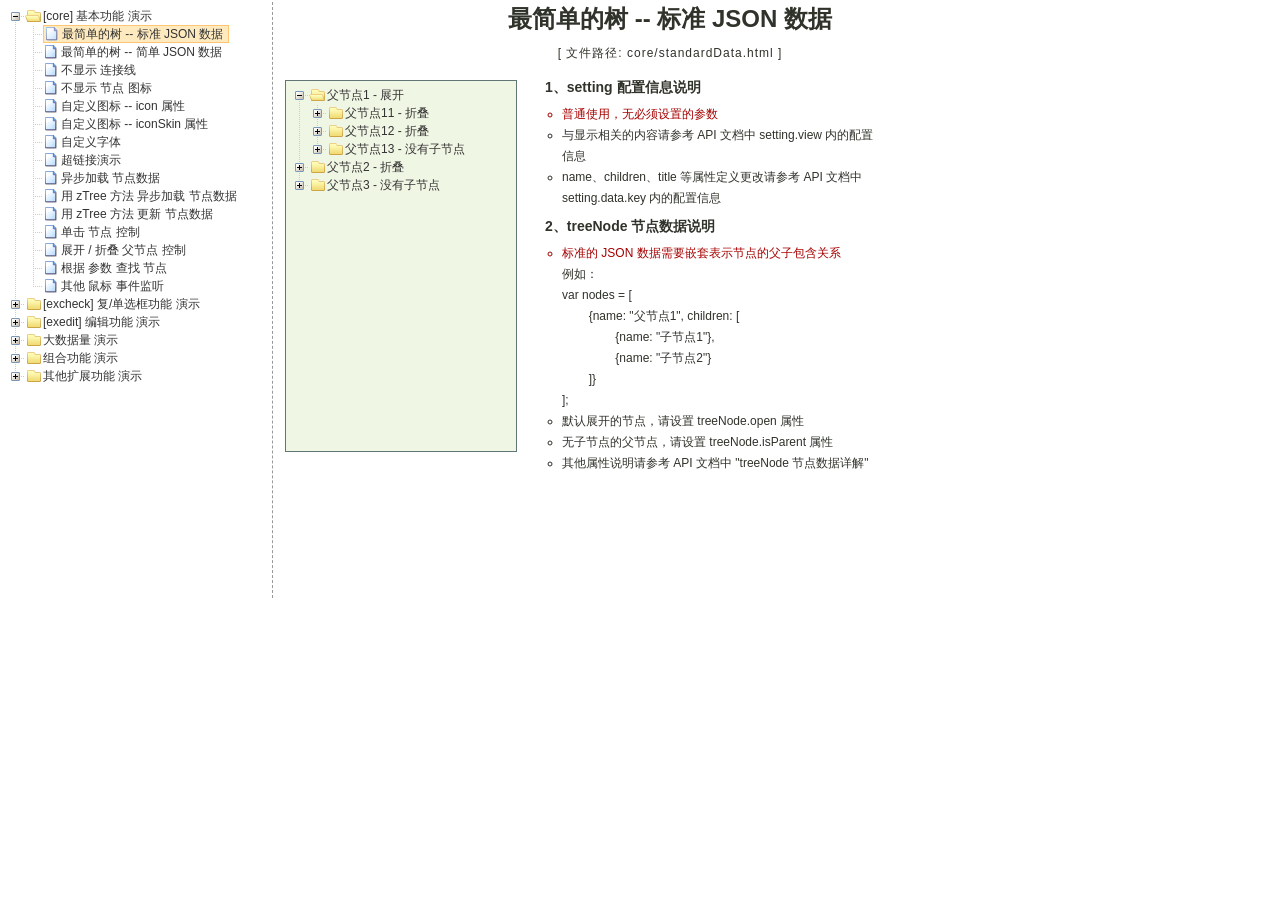
<file: src/main/webapp/static/zTree_v3-master/demo/cn/index.html>
<!DOCTYPE HTML PUBLIC "-//W3C//DTD HTML 4.01//EN" "http://www.w3.org/TR/html4/strict.dtd">
<HTML>
 <HEAD>
  <TITLE> ZTREE DEMO </TITLE>
  <meta http-equiv="content-type" content="text/html; charset=UTF-8">
  <link rel="stylesheet" href="../../css/zTreeStyle/zTreeStyle.css" type="text/css">
  <style>
	body {
	background-color: white;
	margin:0; padding:0;
	text-align: center;
	}
	div, p, table, th, td {
		list-style:none;
		margin:0; padding:0;
		color:#333; font-size:12px;
		font-family:dotum, Verdana, Arial, Helvetica, AppleGothic, sans-serif;
	}
	#testIframe {margin-left: 10px;}
  </style>
<script type="text/javascript" src="../../js/jquery-1.4.4.min.js"></script>
<script type="text/javascript" src="../../js/jquery.ztree.core.js"></script>
  <SCRIPT type="text/javascript" >
  <!--
	var zTree;
	var demoIframe;

	var setting = {
		view: {
			dblClickExpand: false,
			showLine: true,
			selectedMulti: false
		},
		data: {
			simpleData: {
				enable:true,
				idKey: "id",
				pIdKey: "pId",
				rootPId: ""
			}
		},
		callback: {
			beforeClick: function(treeId, treeNode) {
				var zTree = $.fn.zTree.getZTreeObj("tree");
				if (treeNode.isParent) {
					zTree.expandNode(treeNode);
					return false;
				} else {
					demoIframe.attr("src",treeNode.file + ".html");
					return true;
				}
			}
		}
	};

	var zNodes =[
		{id:1, pId:0, name:"[core] 基本功能 演示", open:true},
		{id:101, pId:1, name:"最简单的树 --  标准 JSON 数据", file:"core/standardData"},
		{id:102, pId:1, name:"最简单的树 --  简单 JSON 数据", file:"core/simpleData"},
		{id:103, pId:1, name:"不显示 连接线", file:"core/noline"},
		{id:104, pId:1, name:"不显示 节点 图标", file:"core/noicon"},
		{id:105, pId:1, name:"自定义图标 --  icon 属性", file:"core/custom_icon"},
		{id:106, pId:1, name:"自定义图标 --  iconSkin 属性", file:"core/custom_iconSkin"},
		{id:107, pId:1, name:"自定义字体", file:"core/custom_font"},
		{id:115, pId:1, name:"超链接演示", file:"core/url"},
		{id:108, pId:1, name:"异步加载 节点数据", file:"core/async"},
		{id:109, pId:1, name:"用 zTree 方法 异步加载 节点数据", file:"core/async_fun"},
		{id:110, pId:1, name:"用 zTree 方法 更新 节点数据", file:"core/update_fun"},
		{id:111, pId:1, name:"单击 节点 控制", file:"core/click"},
		{id:112, pId:1, name:"展开 / 折叠 父节点 控制", file:"core/expand"},
		{id:113, pId:1, name:"根据 参数 查找 节点", file:"core/searchNodes"},
		{id:114, pId:1, name:"其他 鼠标 事件监听", file:"core/otherMouse"},

		{id:2, pId:0, name:"[excheck] 复/单选框功能 演示", open:false},
		{id:201, pId:2, name:"Checkbox 勾选操作", file:"excheck/checkbox"},
		{id:206, pId:2, name:"Checkbox nocheck 演示", file:"excheck/checkbox_nocheck"},
		{id:207, pId:2, name:"Checkbox chkDisabled 演示", file:"excheck/checkbox_chkDisabled"},
		{id:208, pId:2, name:"Checkbox halfCheck 演示", file:"excheck/checkbox_halfCheck"},
		{id:202, pId:2, name:"Checkbox 勾选统计", file:"excheck/checkbox_count"},
		{id:203, pId:2, name:"用 zTree 方法 勾选 Checkbox", file:"excheck/checkbox_fun"},
		{id:204, pId:2, name:"Radio 勾选操作", file:"excheck/radio"},
		{id:209, pId:2, name:"Radio nocheck 演示", file:"excheck/radio_nocheck"},
		{id:210, pId:2, name:"Radio chkDisabled 演示", file:"excheck/radio_chkDisabled"},
		{id:211, pId:2, name:"Radio halfCheck 演示", file:"excheck/radio_halfCheck"},
		{id:205, pId:2, name:"用 zTree 方法 勾选 Radio", file:"excheck/radio_fun"},

		{id:3, pId:0, name:"[exedit] 编辑功能 演示", open:false},
		{id:301, pId:3, name:"拖拽 节点 基本控制", file:"exedit/drag"},
		{id:302, pId:3, name:"拖拽 节点 高级控制", file:"exedit/drag_super"},
		{id:303, pId:3, name:"用 zTree 方法 移动 / 复制 节点", file:"exedit/drag_fun"},
		{id:304, pId:3, name:"基本 增 / 删 / 改 节点", file:"exedit/edit"},
		{id:305, pId:3, name:"高级 增 / 删 / 改 节点", file:"exedit/edit_super"},
		{id:306, pId:3, name:"用 zTree 方法 增 / 删 / 改 节点", file:"exedit/edit_fun"},
		{id:307, pId:3, name:"异步加载 & 编辑功能 共存", file:"exedit/async_edit"},
		{id:308, pId:3, name:"多棵树之间 的 数据交互", file:"exedit/multiTree"},

		{id:4, pId:0, name:"大数据量 演示", open:false},
		{id:401, pId:4, name:"一次性加载大数据量", file:"bigdata/common"},
		{id:402, pId:4, name:"分批异步加载大数据量", file:"bigdata/diy_async"},
		{id:403, pId:4, name:"分批异步加载大数据量", file:"bigdata/page"},

		{id:5, pId:0, name:"组合功能 演示", open:false},
		{id:501, pId:5, name:"冻结根节点", file:"super/oneroot"},
		{id:502, pId:5, name:"单击展开/折叠节点", file:"super/oneclick"},
		{id:503, pId:5, name:"保持展开单一路径", file:"super/singlepath"},
		{id:504, pId:5, name:"添加 自定义控件", file:"super/diydom"},
		{id:505, pId:5, name:"checkbox / radio 共存", file:"super/checkbox_radio"},
		{id:506, pId:5, name:"左侧菜单", file:"super/left_menu"},
		{id:513, pId:5, name:"OutLook 风格", file:"super/left_menuForOutLook"},
		{id:515, pId:5, name:"Awesome 风格", file:"super/awesome"},
		{id:514, pId:5, name:"Metro 风格", file:"super/metro"},
		{id:507, pId:5, name:"下拉菜单", file:"super/select_menu"},
		{id:509, pId:5, name:"带 checkbox 的多选下拉菜单", file:"super/select_menu_checkbox"},
		{id:510, pId:5, name:"带 radio 的单选下拉菜单", file:"super/select_menu_radio"},
		{id:508, pId:5, name:"右键菜单 的 实现", file:"super/rightClickMenu"},
		{id:511, pId:5, name:"与其他 DOM 拖拽互动", file:"super/dragWithOther"},
		{id:512, pId:5, name:"异步加载模式下全部展开", file:"super/asyncForAll"},

		{id:6, pId:0, name:"其他扩展功能 演示", open:false},
		{id:601, pId:6, name:"隐藏普通节点", file:"exhide/common"},
		{id:602, pId:6, name:"配合 checkbox 的隐藏", file:"exhide/checkbox"},
		{id:603, pId:6, name:"配合 radio 的隐藏", file:"exhide/radio"}
	];

	$(document).ready(function(){
		var t = $("#tree");
		t = $.fn.zTree.init(t, setting, zNodes);
		demoIframe = $("#testIframe");
		demoIframe.bind("load", loadReady);
		var zTree = $.fn.zTree.getZTreeObj("tree");
		zTree.selectNode(zTree.getNodeByParam("id", 101));

	});

	function loadReady() {
		var bodyH = demoIframe.contents().find("body").get(0).scrollHeight,
		htmlH = demoIframe.contents().find("html").get(0).scrollHeight,
		maxH = Math.max(bodyH, htmlH), minH = Math.min(bodyH, htmlH),
		h = demoIframe.height() >= maxH ? minH:maxH ;
		if (h < 530) h = 530;
		demoIframe.height(h);
	}

  //-->
  </SCRIPT>
 </HEAD>

<BODY>
<TABLE border=0 height=600px align=left>
	<TR>
		<TD width=260px align=left valign=top style="BORDER-RIGHT: #999999 1px dashed">
			<ul id="tree" class="ztree" style="width:260px; overflow:auto;"></ul>
		</TD>
		<TD width=770px align=left valign=top><IFRAME ID="testIframe" Name="testIframe" FRAMEBORDER=0 SCROLLING=AUTO width=100%  height=600px SRC="core/standardData.html"></IFRAME></TD>
	</TR>
</TABLE>

</BODY>
</HTML>
</file>
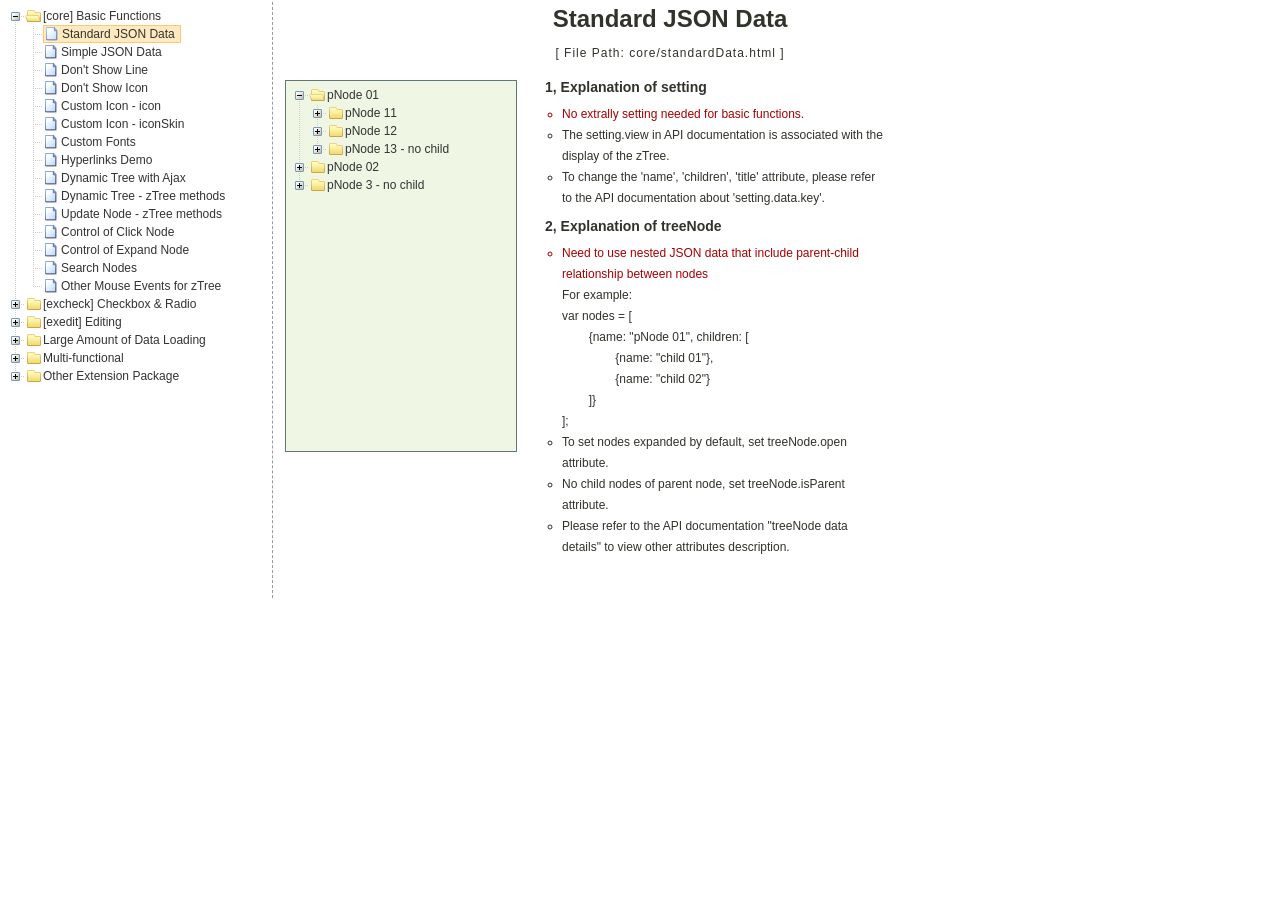
<file: src/main/webapp/static/zTree_v3-master/demo/en/index.html>
<!DOCTYPE HTML PUBLIC "-//W3C//DTD HTML 4.01//EN" "http://www.w3.org/TR/html4/strict.dtd">
<HTML>
 <HEAD>
  <TITLE> ZTREE DEMO </TITLE>
  <meta http-equiv="content-type" content="text/html; charset=UTF-8">
  <link rel="stylesheet" href="../../css/zTreeStyle/zTreeStyle.css" type="text/css">
  <style>
	body {
	background-color: white;
	margin:0; padding:0;
	text-align: center;
	}
	div, p, table, th, td {
		list-style:none; 
		margin:0; padding:0; 
		color:#333; font-size:12px; 
		font-family:dotum, Verdana, Arial, Helvetica, AppleGothic, sans-serif;
	}
	#testIframe {margin-left: 10px;}
  </style>
<script type="text/javascript" src="../../js/jquery-1.4.4.min.js"></script>
<script type="text/javascript" src="../../js/jquery.ztree.core.js"></script>
  <SCRIPT type="text/javascript" >
  <!--
	var zTree;
	var demoIframe;

	var setting = {
		view: {
			dblClickExpand: false,
			showLine: true,
			selectedMulti: false
		},
		data: {
			simpleData: {
				enable:true,
				idKey: "id",
				pIdKey: "pId",
				rootPId: ""
			}
		},
		callback: {
			beforeClick: function(treeId, treeNode) {
				var zTree = $.fn.zTree.getZTreeObj("tree");
				if (treeNode.isParent) {
					zTree.expandNode(treeNode);
					return false;
				} else {
					demoIframe.attr("src",treeNode.file + ".html");
					return true;
				}
			}
		}
	};

	var zNodes = [
		{id:1, pId:0, name:"[core] Basic Functions", open:false},
		{id:101, pId:1, name:"Standard JSON Data", file:"core/standardData"},
		{id:102, pId:1, name:"Simple JSON Data", file:"core/simpleData"},
		{id:103, pId:1, name:"Don't Show Line", file:"core/noline"},
		{id:104, pId:1, name:"Don't Show Icon", file:"core/noicon"},
		{id:105, pId:1, name:"Custom Icon - icon", file:"core/custom_icon"},
		{id:106, pId:1, name:"Custom Icon - iconSkin", file:"core/custom_iconSkin"},
		{id:107, pId:1, name:"Custom Fonts", file:"core/custom_font"},
		{id:115, pId:1, name:"Hyperlinks Demo", file:"core/url"},
		{id:108, pId:1, name:"Dynamic Tree with Ajax", file:"core/async"},
		{id:109, pId:1, name:"Dynamic Tree - zTree methods", file:"core/async_fun"},
		{id:110, pId:1, name:"Update Node - zTree methods", file:"core/update_fun"},
		{id:111, pId:1, name:"Control of Click Node", file:"core/click"},
		{id:112, pId:1, name:"Control of Expand Node", file:"core/expand"},
		{id:113, pId:1, name:"Search Nodes", file:"core/searchNodes"},
		{id:114, pId:1, name:"Other Mouse Events for zTree", file:"core/otherMouse"},

		{id:2, pId:0, name:"[excheck] Checkbox & Radio", open:false},
		{id:201, pId:2, name:"Checkbox Operation", file:"excheck/checkbox"},
		{id:206, pId:2, name:"Checkbox nocheck Demo", file:"excheck/checkbox_nocheck"},
		{id:207, pId:2, name:"Checkbox chkDisabled Demo", file:"excheck/checkbox_chkDisabled"},
		{id:208, pId:2, name:"Checkbox halfCheck Demo", file:"excheck/checkbox_halfCheck"},
		{id:202, pId:2, name:"Statistics Checkbox is Checked", file:"excheck/checkbox_count"},
		{id:203, pId:2, name:"Checkbox - zTree methods", file:"excheck/checkbox_fun"},
		{id:204, pId:2, name:"Radio Operation", file:"excheck/radio"},
		{id:209, pId:2, name:"Radio nocheck Demo", file:"excheck/radio_nocheck"},
		{id:210, pId:2, name:"Radio chkDisabled Demo", file:"excheck/radio_chkDisabled"},
		{id:211, pId:2, name:"Radio halfCheck Demo", file:"excheck/radio_halfCheck"},
		{id:205, pId:2, name:"Radio - zTree methods", file:"excheck/radio_fun"},

		{id:3, pId:0, name:"[exedit] Editing", open:false},
		{id:301, pId:3, name:"Normal Drag Node Operation", file:"exedit/drag"},
		{id:302, pId:3, name:"Advanced Drag Node Operation", file:"exedit/drag_super"},
		{id:303, pId:3, name:"Move / Copy - zTree methods", file:"exedit/drag_fun"},
		{id:304, pId:3, name:"Basic Edit Nodes", file:"exedit/edit"},
		{id:305, pId:3, name:"Advanced Edit Nodes", file:"exedit/edit_super"},
		{id:306, pId:3, name:"Edit Nodes - zTree methods", file:"exedit/edit_fun"},
		{id:307, pId:3, name:"Editing Dynamic Tree", file:"exedit/async_edit"},
		{id:308, pId:3, name:"Multiple Trees", file:"exedit/multiTree"},

		{id:4, pId:0, name:"Large Amount of Data Loading", open:false},
		{id:401, pId:4, name:"One-time Large Data Loading", file:"bigdata/common"},
		{id:402, pId:4, name:"Loading Data in Batches", file:"bigdata/diy_async"},
		{id:403, pId:4, name:"Loading Data By Pagination", file:"bigdata/page"},

		{id:5, pId:0, name:"Multi-functional", open:false},
		{id:501, pId:5, name:"Freeze the Root Node", file:"super/oneroot"},
		{id:502, pId:5, name:"Click to Expand Node", file:"super/oneclick"},
		{id:503, pId:5, name:"Keep Single Path", file:"super/singlepath"},
		{id:504, pId:5, name:"Adding Custom DOM", file:"super/diydom"},
		{id:505, pId:5, name:"Checkbox / Radio Coexistence", file:"super/checkbox_radio"},
		{id:506, pId:5, name:"Left Menu", file:"super/left_menu"},
		{id:513, pId:5, name:"OutLook Style", file:"super/left_menuForOutLook"},
        {id:515, pId:5, name:"Awesome Style", file:"super/awesome"},
        {id:514, pId:5, name:"Metro Style", file:"super/metro"},
		{id:507, pId:5, name:"Drop-down Menu", file:"super/select_menu"},
		{id:509, pId:5, name:"Drop-down Menu with checkbox", file:"super/select_menu_checkbox"},
		{id:510, pId:5, name:"Drop-down Menu with radio", file:"super/select_menu_radio"},
		{id:508, pId:5, name:"Right-click Menu", file:"super/rightClickMenu"},
		{id:511, pId:5, name:"Drag With Other DOMs", file:"super/dragWithOther"},
		{id:512, pId:5, name:"Expand All Nodes with Async", file:"super/asyncForAll"},

		{id:6, pId:0, name:"Other Extension Package", open:false},
		{id:601, pId:6, name:"hide ordinary node", file:"exhide/common"},
		{id:602, pId:6, name:"hide with checkbox mode", file:"exhide/checkbox"},
		{id:603, pId:6, name:"hide with radio mode", file:"exhide/radio"}
	];

	$(document).ready(function(){
		var t = $("#tree");
		t = $.fn.zTree.init(t, setting, zNodes);
		demoIframe = $("#testIframe");
		demoIframe.bind("load", loadReady);
		var zTree = $.fn.zTree.getZTreeObj("tree");
		zTree.selectNode(zTree.getNodeByParam("id", 101));
	
	});

	function loadReady() {
		var bodyH = demoIframe.contents().find("body").get(0).scrollHeight,
		htmlH = demoIframe.contents().find("html").get(0).scrollHeight,
		maxH = Math.max(bodyH, htmlH), minH = Math.min(bodyH, htmlH),
		h = demoIframe.height() >= maxH ? minH:maxH ;
		if (h < 530) h = 530;
		demoIframe.height(h);
	}

  //-->
  </SCRIPT>
 </HEAD>

<BODY>
<TABLE border=0 height=600px align=left>
	<TR>
		<TD width=260px align=left valign=top style="BORDER-RIGHT: #999999 1px dashed">
			<ul id="tree" class="ztree" style="width:260px; overflow:auto;"></ul>
		</TD>
		<TD width=770px align=left valign=top><IFRAME ID="testIframe" Name="testIframe" FRAMEBORDER=0 SCROLLING=AUTO width=100%  height=600px SRC="core/standardData.html"></IFRAME></TD>
	</TR>
</TABLE>

 </BODY>
</HTML>
</file>
<file: src/main/webapp/static/zTree_v3-master/css/zTreeStyle/zTreeStyle.css>
/*-------------------------------------
zTree Style

version:	3.5.19
author:		Hunter.z
email:		hunter.z@263.net
website:	http://code.google.com/p/jquerytree/

-------------------------------------*/

.ztree * {padding:0; margin:0; font-size:12px; font-family: Verdana, Arial, Helvetica, AppleGothic, sans-serif}
.ztree {margin:0; padding:5px; color:#333}
.ztree li{padding:0; margin:0; list-style:none; line-height:14px; text-align:left; white-space:nowrap; outline:0}
.ztree li ul{ margin:0; padding:0 0 0 18px}
.ztree li ul.line{ background:url(./img/line_conn.gif) 0 0 repeat-y;}

.ztree li a {padding:1px 3px 0 0; margin:0; cursor:pointer; height:17px; color:#333; background-color: transparent;
	text-decoration:none; vertical-align:top; display: inline-block}
.ztree li a:hover {text-decoration:underline}
.ztree li a.curSelectedNode {padding-top:0px; background-color:#FFE6B0; color:black; height:16px; border:1px #FFB951 solid; opacity:0.8;}
.ztree li a.curSelectedNode_Edit {padding-top:0px; background-color:#FFE6B0; color:black; height:16px; border:1px #FFB951 solid; opacity:0.8;}
.ztree li a.tmpTargetNode_inner {padding-top:0px; background-color:#316AC5; color:white; height:16px; border:1px #316AC5 solid;
	opacity:0.8; filter:alpha(opacity=80)}
.ztree li a.tmpTargetNode_prev {}
.ztree li a.tmpTargetNode_next {}
.ztree li a input.rename {height:14px; width:80px; padding:0; margin:0;
	font-size:12px; border:1px #7EC4CC solid; *border:0px}
.ztree li span {line-height:16px; margin-right:2px}
.ztree li span.button {line-height:0; margin:0; width:16px; height:16px; display: inline-block; vertical-align:middle;
	border:0 none; cursor: pointer;outline:none;
	background-color:transparent; background-repeat:no-repeat; background-attachment: scroll;
	background-image:url("./img/zTreeStandard.png"); *background-image:url("./img/zTreeStandard.gif")}

.ztree li span.button.chk {width:13px; height:13px; margin:0 3px 0 0; cursor: auto}
.ztree li span.button.chk.checkbox_false_full {background-position:0 0}
.ztree li span.button.chk.checkbox_false_full_focus {background-position:0 -14px}
.ztree li span.button.chk.checkbox_false_part {background-position:0 -28px}
.ztree li span.button.chk.checkbox_false_part_focus {background-position:0 -42px}
.ztree li span.button.chk.checkbox_false_disable {background-position:0 -56px}
.ztree li span.button.chk.checkbox_true_full {background-position:-14px 0}
.ztree li span.button.chk.checkbox_true_full_focus {background-position:-14px -14px}
.ztree li span.button.chk.checkbox_true_part {background-position:-14px -28px}
.ztree li span.button.chk.checkbox_true_part_focus {background-position:-14px -42px}
.ztree li span.button.chk.checkbox_true_disable {background-position:-14px -56px}
.ztree li span.button.chk.radio_false_full {background-position:-28px 0}
.ztree li span.button.chk.radio_false_full_focus {background-position:-28px -14px}
.ztree li span.button.chk.radio_false_part {background-position:-28px -28px}
.ztree li span.button.chk.radio_false_part_focus {background-position:-28px -42px}
.ztree li span.button.chk.radio_false_disable {background-position:-28px -56px}
.ztree li span.button.chk.radio_true_full {background-position:-42px 0}
.ztree li span.button.chk.radio_true_full_focus {background-position:-42px -14px}
.ztree li span.button.chk.radio_true_part {background-position:-42px -28px}
.ztree li span.button.chk.radio_true_part_focus {background-position:-42px -42px}
.ztree li span.button.chk.radio_true_disable {background-position:-42px -56px}

.ztree li span.button.switch {width:18px; height:18px}
.ztree li span.button.root_open{background-position:-92px -54px}
.ztree li span.button.root_close{background-position:-74px -54px}
.ztree li span.button.roots_open{background-position:-92px 0}
.ztree li span.button.roots_close{background-position:-74px 0}
.ztree li span.button.center_open{background-position:-92px -18px}
.ztree li span.button.center_close{background-position:-74px -18px}
.ztree li span.button.bottom_open{background-position:-92px -36px}
.ztree li span.button.bottom_close{background-position:-74px -36px}
.ztree li span.button.noline_open{background-position:-92px -72px}
.ztree li span.button.noline_close{background-position:-74px -72px}
.ztree li span.button.root_docu{ background:none;}
.ztree li span.button.roots_docu{background-position:-56px 0}
.ztree li span.button.center_docu{background-position:-56px -18px}
.ztree li span.button.bottom_docu{background-position:-56px -36px}
.ztree li span.button.noline_docu{ background:none;}

.ztree li span.button.ico_open{margin-right:2px; background-position:-110px -16px; vertical-align:top; *vertical-align:middle}
.ztree li span.button.ico_close{margin-right:2px; background-position:-110px 0; vertical-align:top; *vertical-align:middle}
.ztree li span.button.ico_docu{margin-right:2px; background-position:-110px -32px; vertical-align:top; *vertical-align:middle}
.ztree li span.button.edit {margin-right:2px; background-position:-110px -48px; vertical-align:top; *vertical-align:middle}
.ztree li span.button.remove {margin-right:2px; background-position:-110px -64px; vertical-align:top; *vertical-align:middle}

.ztree li span.button.ico_loading{margin-right:2px; background:url(./img/loading.gif) no-repeat scroll 0 0 transparent; vertical-align:top; *vertical-align:middle}

ul.tmpTargetzTree {background-color:#FFE6B0; opacity:0.8; filter:alpha(opacity=80)}

span.tmpzTreeMove_arrow {width:16px; height:16px; display: inline-block; padding:0; margin:2px 0 0 1px; border:0 none; position:absolute;
	background-color:transparent; background-repeat:no-repeat; background-attachment: scroll;
	background-position:-110px -80px; background-image:url("./img/zTreeStandard.png"); *background-image:url("./img/zTreeStandard.gif")}

ul.ztree.zTreeDragUL {margin:0; padding:0; position:absolute; width:auto; height:auto;overflow:hidden; background-color:#cfcfcf; border:1px #00B83F dotted; opacity:0.8; filter:alpha(opacity=80)}
.zTreeMask {z-index:10000; background-color:#cfcfcf; opacity:0.0; filter:alpha(opacity=0); position:absolute}

/* level style*/
/*.ztree li span.button.level0 {
	display:none;
}
.ztree li ul.level0 {
	padding:0;
	background:none;
}*/
</file>
